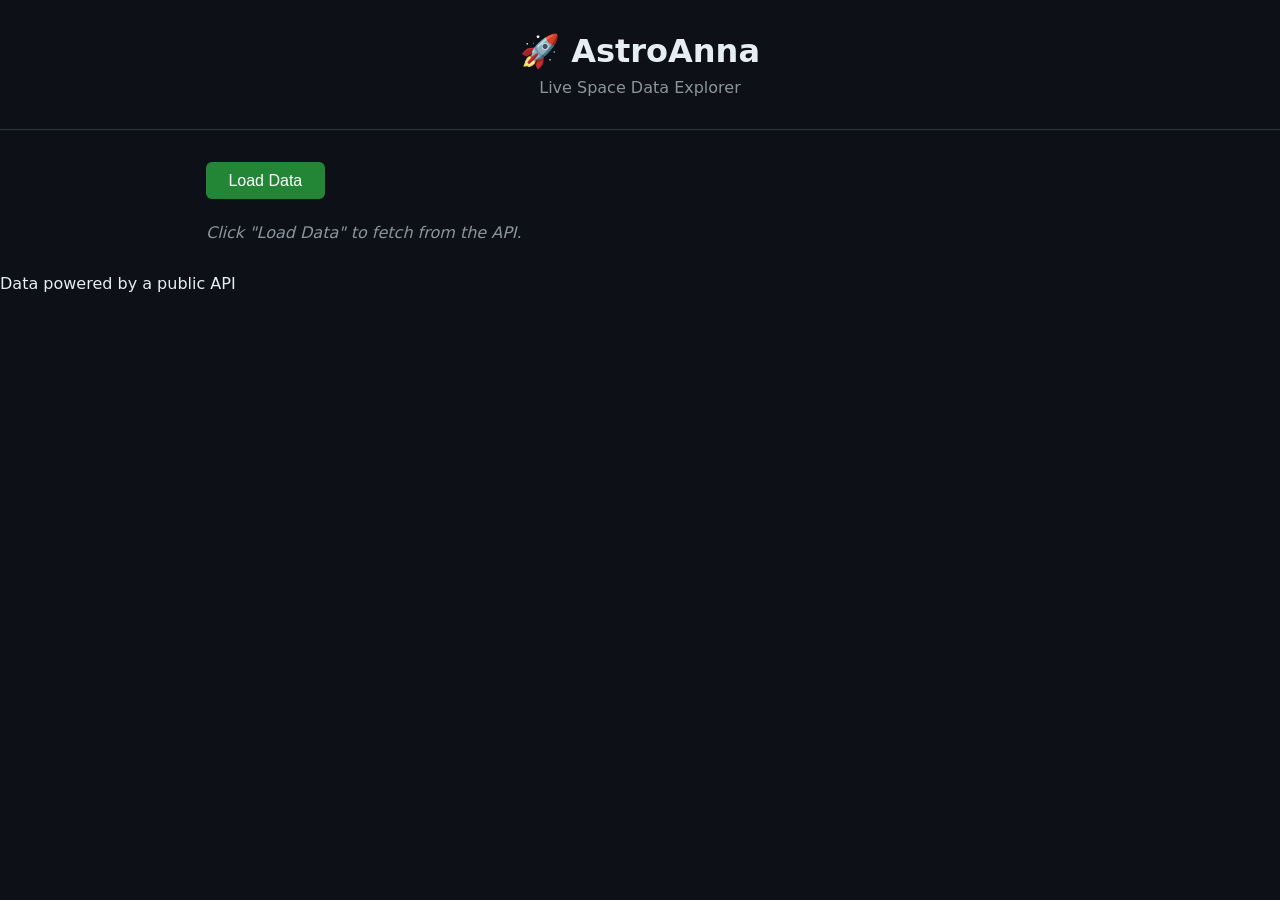
<file: ch13-the-network/index.html>
<!DOCTYPE html>
<html lang="en">
<head>
    <meta charset="UTF-8">
    <meta name="viewport" content="width=device-width, initial-scale=1.0">
    <title>AstroAnna — Space Data Explorer</title>
    <link rel="stylesheet" href="css/style.css">
</head>
<body>

    <header>
        <h1>🚀 AstroAnna</h1>
        <p>Live Space Data Explorer</p>
    </header>

    <main>
        <section id="controls">
            <button id="fetch-btn">Load Data</button>
        </section>

        <!-- API results will be injected here by JavaScript -->
        <section id="results">
            <p class="placeholder">Click "Load Data" to fetch from the API.</p>
        </section>
    </main>

    <footer>
        <p>Data powered by a public API</p>
    </footer>

    <script src="js/app.js"></script>
</body>
</html>
</file>
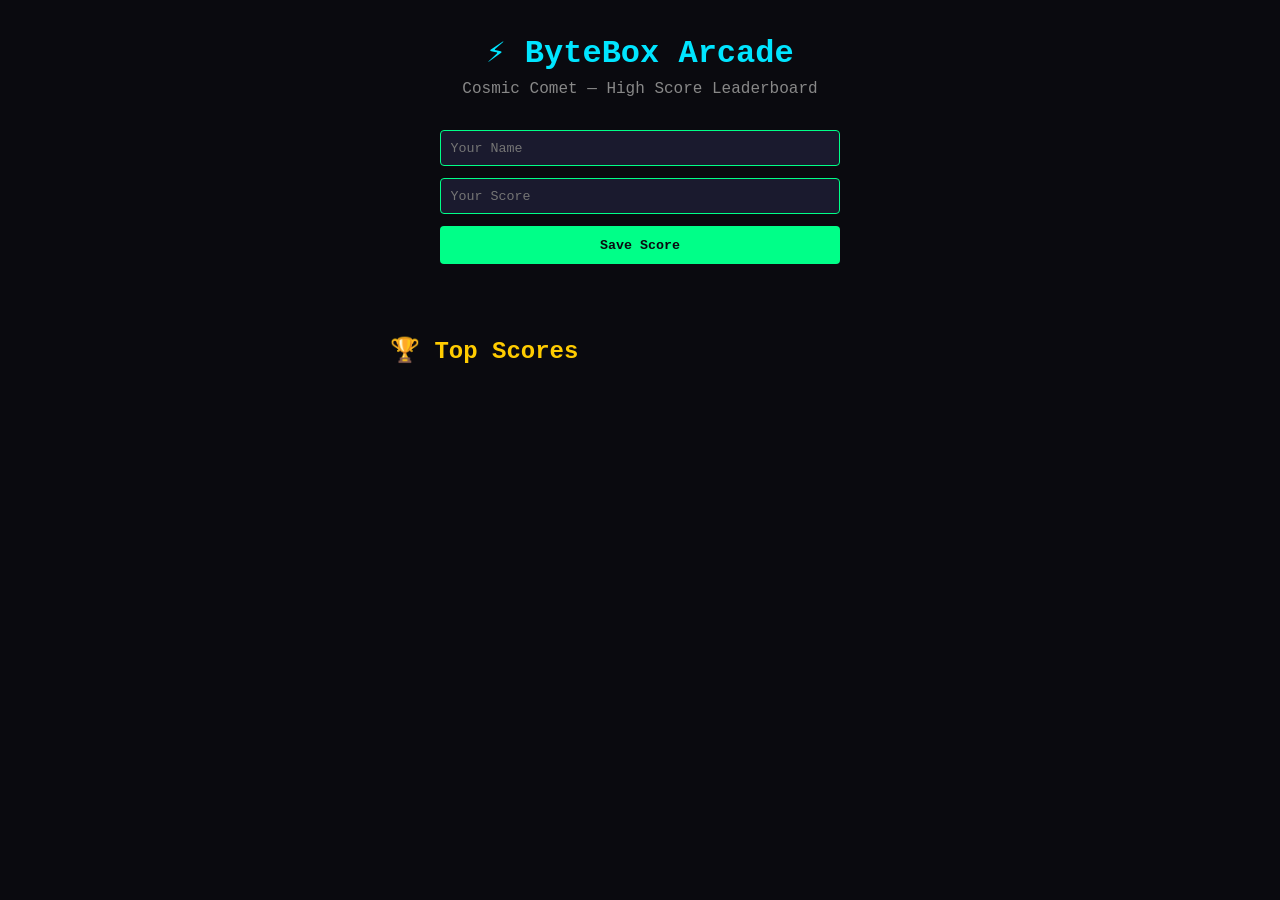
<file: ch14-the-brain/index.html>
<!DOCTYPE html>
<html lang="en">
<head>
    <meta charset="UTF-8">
    <meta name="viewport" content="width=device-width, initial-scale=1.0">
    <title>ByteBox Arcade — Leaderboard</title>
    <style>
        * { box-sizing: border-box; margin: 0; padding: 0; }
        body {
            font-family: 'Courier New', monospace;
            background: #0a0a0f;
            color: #00ff88;
            min-height: 100vh;
            padding: 2rem;
        }
        h1 { font-size: 2rem; text-align: center; margin-bottom: 0.5rem; color: #00e5ff; }
        p.subtitle { text-align: center; color: #888; margin-bottom: 2rem; }
        .score-form {
            max-width: 400px;
            margin: 0 auto 2rem;
            display: flex;
            flex-direction: column;
            gap: 0.75rem;
        }
        .score-form input {
            padding: 0.6rem;
            background: #1a1a2e;
            border: 1px solid #00ff88;
            color: #fff;
            border-radius: 4px;
            font-family: inherit;
        }
        .score-form button {
            padding: 0.7rem;
            background: #00ff88;
            color: #0a0a0f;
            border: none;
            border-radius: 4px;
            font-family: inherit;
            font-weight: bold;
            cursor: pointer;
        }
        #leaderboard {
            max-width: 500px;
            margin: 0 auto;
        }
        #leaderboard h2 { margin-bottom: 1rem; color: #ffcc00; }
        #score-list { list-style: none; }
        #score-list li {
            padding: 0.5rem 0;
            border-bottom: 1px solid #222;
            display: flex;
            justify-content: space-between;
        }
        #status-msg { text-align: center; margin: 1rem; min-height: 1.5rem; color: #ffcc00; }
    </style>
</head>
<body>

    <h1>⚡ ByteBox Arcade</h1>
    <p class="subtitle">Cosmic Comet — High Score Leaderboard</p>

    <div class="score-form">
        <input type="text" id="player-name" placeholder="Your Name" maxlength="20">
        <input type="number" id="player-score" placeholder="Your Score" min="0">
        <button id="save-btn">Save Score</button>
    </div>

    <p id="status-msg"></p>

    <div id="leaderboard">
        <h2>🏆 Top Scores</h2>
        <ul id="score-list">
            <!-- Scores will be loaded here by JavaScript -->
        </ul>
    </div>

    <script src="js/game.js"></script>
</body>
</html>
</file>
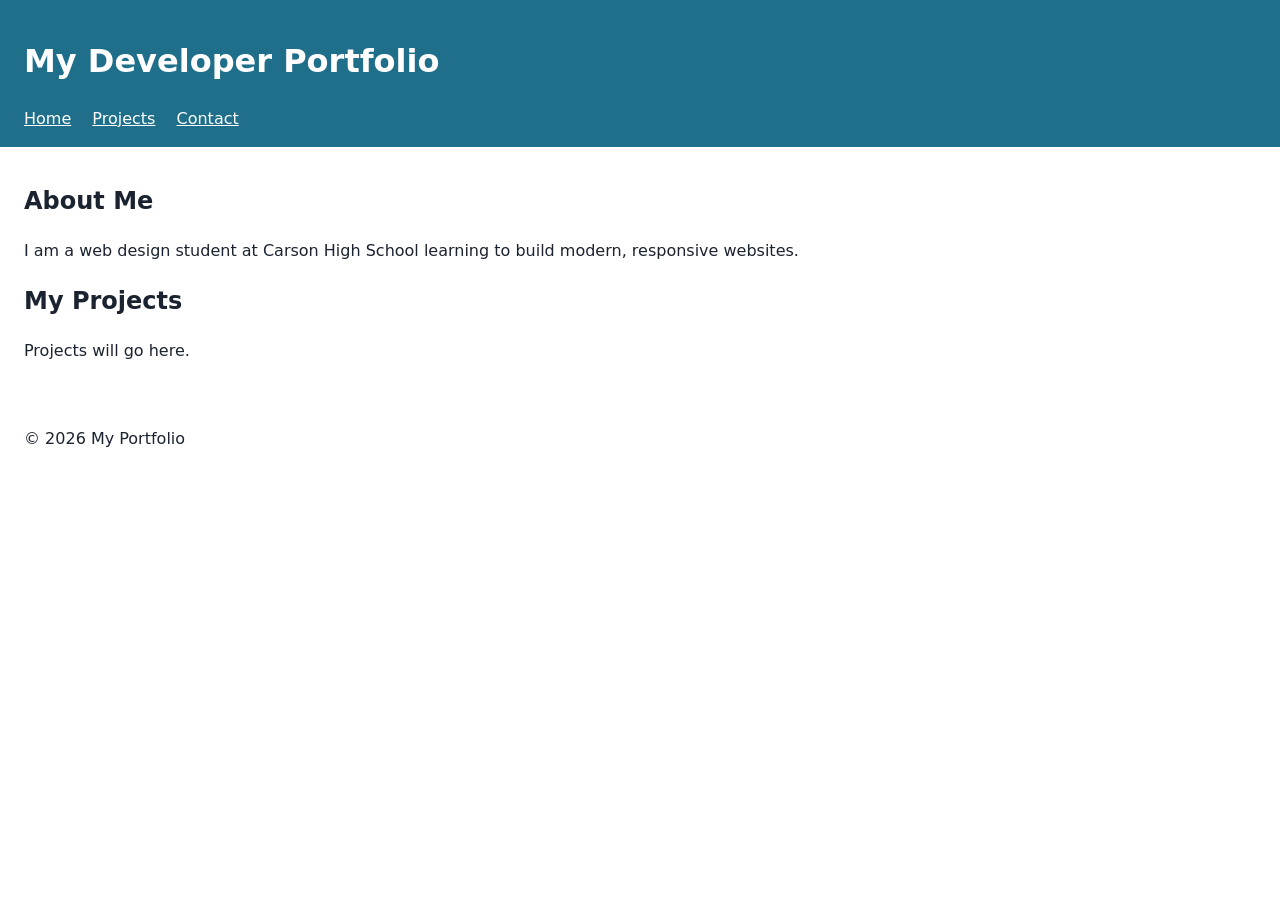
<file: ch11-the-cloud/day1-portfolio-repo/index.html>
<!DOCTYPE html>
<html lang="en">
<head>
    <meta charset="UTF-8">
    <meta name="viewport" content="width=device-width, initial-scale=1.0">
    <title>My Portfolio</title>
    <link rel="stylesheet" href="css/style.css">
</head>
<body>

    <header>
        <h1>My Developer Portfolio</h1>
        <nav>
            <a href="index.html">Home</a>
            <a href="#">Projects</a>
            <a href="#">Contact</a>
        </nav>
    </header>

    <main>
        <section>
            <h2>About Me</h2>
            <p>I am a web design student at Carson High School learning to build modern, responsive websites.</p>
        </section>

        <section>
            <h2>My Projects</h2>
            <p>Projects will go here.</p>
        </section>
    </main>

    <footer>
        <p>&copy; 2026 My Portfolio</p>
    </footer>

</body>
</html>
</file>
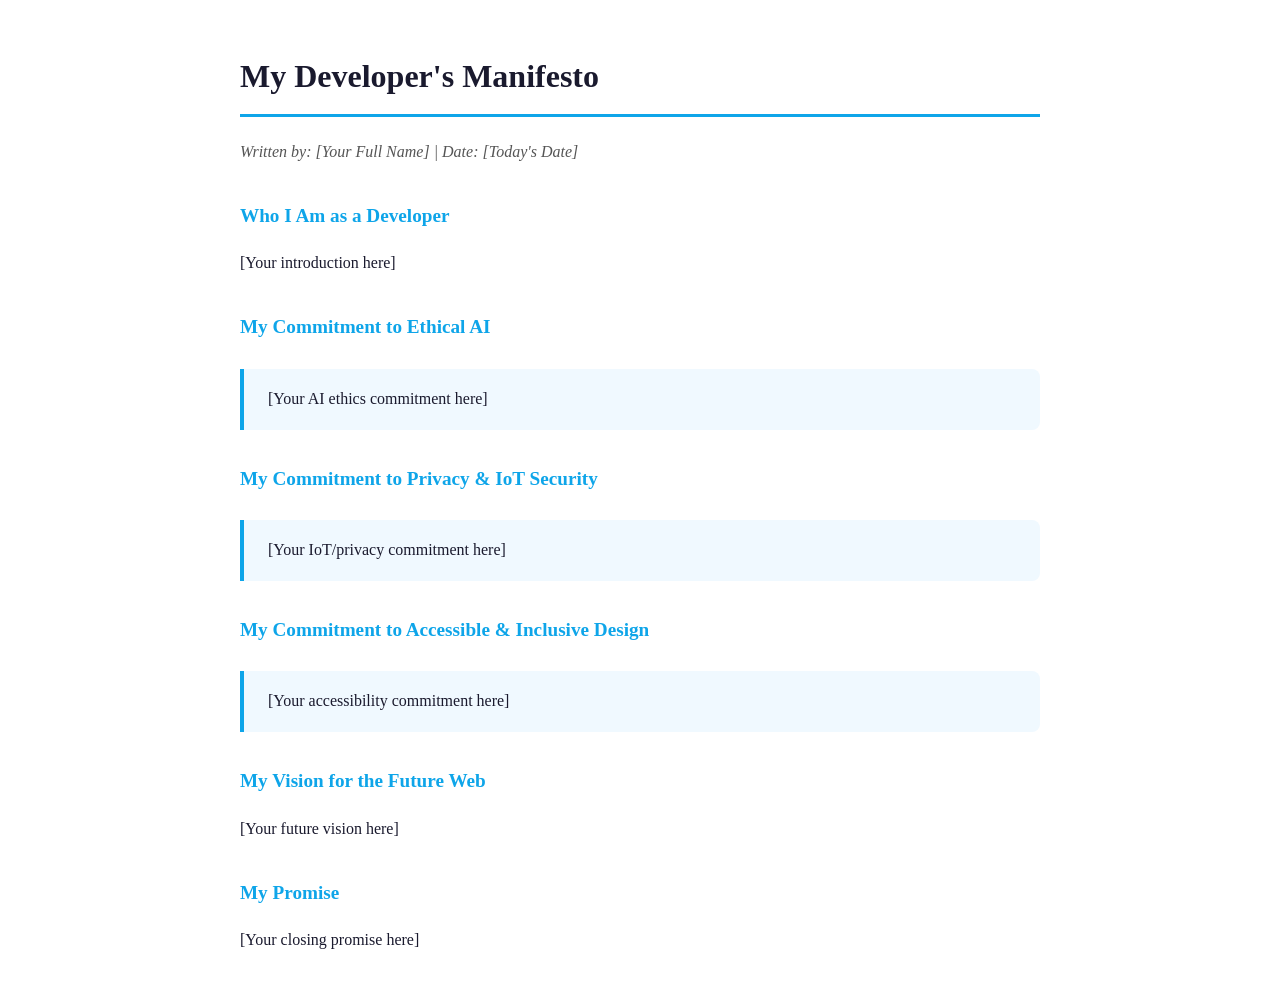
<file: ch15-the-game-never-ends/manifesto-template.html>
<!DOCTYPE html>
<html lang="en">
<head>
    <meta charset="UTF-8">
    <meta name="viewport" content="width=device-width, initial-scale=1.0">
    <title>Developer's Manifesto — [Your Name]</title>
    <style>
        body {
            font-family: Georgia, serif;
            max-width: 800px;
            margin: 3rem auto;
            padding: 0 2rem;
            line-height: 1.8;
            color: #1a1a2e;
        }
        h1 { font-size: 2rem; border-bottom: 3px solid #0ea5e9; padding-bottom: 0.5rem; }
        h2 { font-size: 1.2rem; margin-top: 2rem; color: #0ea5e9; }
        .byline { color: #555; font-style: italic; margin-bottom: 2rem; }
        p { margin-bottom: 1rem; }
        .commitment {
            background: #f0f9ff;
            border-left: 4px solid #0ea5e9;
            padding: 1rem 1.5rem;
            margin: 1.5rem 0;
            border-radius: 0 8px 8px 0;
        }
    </style>
</head>
<body>

    <h1>My Developer's Manifesto</h1>
    <p class="byline">Written by: [Your Full Name] | Date: [Today's Date]</p>

    <h2>Who I Am as a Developer</h2>
    <p>
        <!-- Write 2-3 sentences about yourself as a developer and what you care about building. -->
        [Your introduction here]
    </p>

    <h2>My Commitment to Ethical AI</h2>
    <div class="commitment">
        <!-- Reference your AI Prompt Log from Milestone 1.
             State one specific rule you will follow when using AI tools. -->
        [Your AI ethics commitment here]
    </div>

    <h2>My Commitment to Privacy & IoT Security</h2>
    <div class="commitment">
        <!-- Reference your IoT Security Audit from Milestone 4.
             What will you do to protect users of connected devices you build? -->
        [Your IoT/privacy commitment here]
    </div>

    <h2>My Commitment to Accessible & Inclusive Design</h2>
    <div class="commitment">
        <!-- How will you make sure your websites work for everyone,
             including people with disabilities? -->
        [Your accessibility commitment here]
    </div>

    <h2>My Vision for the Future Web</h2>
    <p>
        <!-- 2-3 sentences: What does the web look like in 10 years?
             How will you contribute to it positively? -->
        [Your future vision here]
    </p>

    <h2>My Promise</h2>
    <p>
        <!-- One powerful closing statement — your personal oath as a developer. -->
        [Your closing promise here]
    </p>

</body>
</html>
</file>
<file: ch13-the-network/css/style.css>
/* AstroAnna — Chapter 13 Starter Styles */

* {
    box-sizing: border-box;
    margin: 0;
    padding: 0;
}

body {
    font-family: system-ui, sans-serif;
    background-color: #0d1117;
    color: #e6edf3;
    min-height: 100vh;
}

header {
    padding: 2rem;
    text-align: center;
    border-bottom: 1px solid #30363d;
}

header h1 {
    font-size: 2rem;
    margin-bottom: 0.5rem;
}

header p {
    color: #8b949e;
}

main {
    max-width: 900px;
    margin: 2rem auto;
    padding: 0 1rem;
}

#controls {
    margin-bottom: 1.5rem;
}

#fetch-btn {
    background-color: #238636;
    color: #fff;
    border: none;
    padding: 0.6rem 1.4rem;
    border-radius: 6px;
    font-size: 1rem;
    cursor: pointer;
}

#fetch-btn:hover {
    background-color: #2ea043;
}

#results {
    /* Add your card/grid styles here */
}

.placeholder {
    color: #8b949e;
    font-style: italic;
}

/* Add your result card styles below */
</file>
<file: ch11-the-cloud/day1-portfolio-repo/css/style.css>
/* PixelPioneers portfolio: starter styles (already done for you) */
body { font-family: system-ui, sans-serif; margin: 0; line-height: 1.5; color: #1b2330; }
header, main, footer { padding: 1rem 1.5rem; }
header { background: #1f6f8b; color: #fff; }
header nav a { color: #fff; margin-right: 1rem; }
</file>
